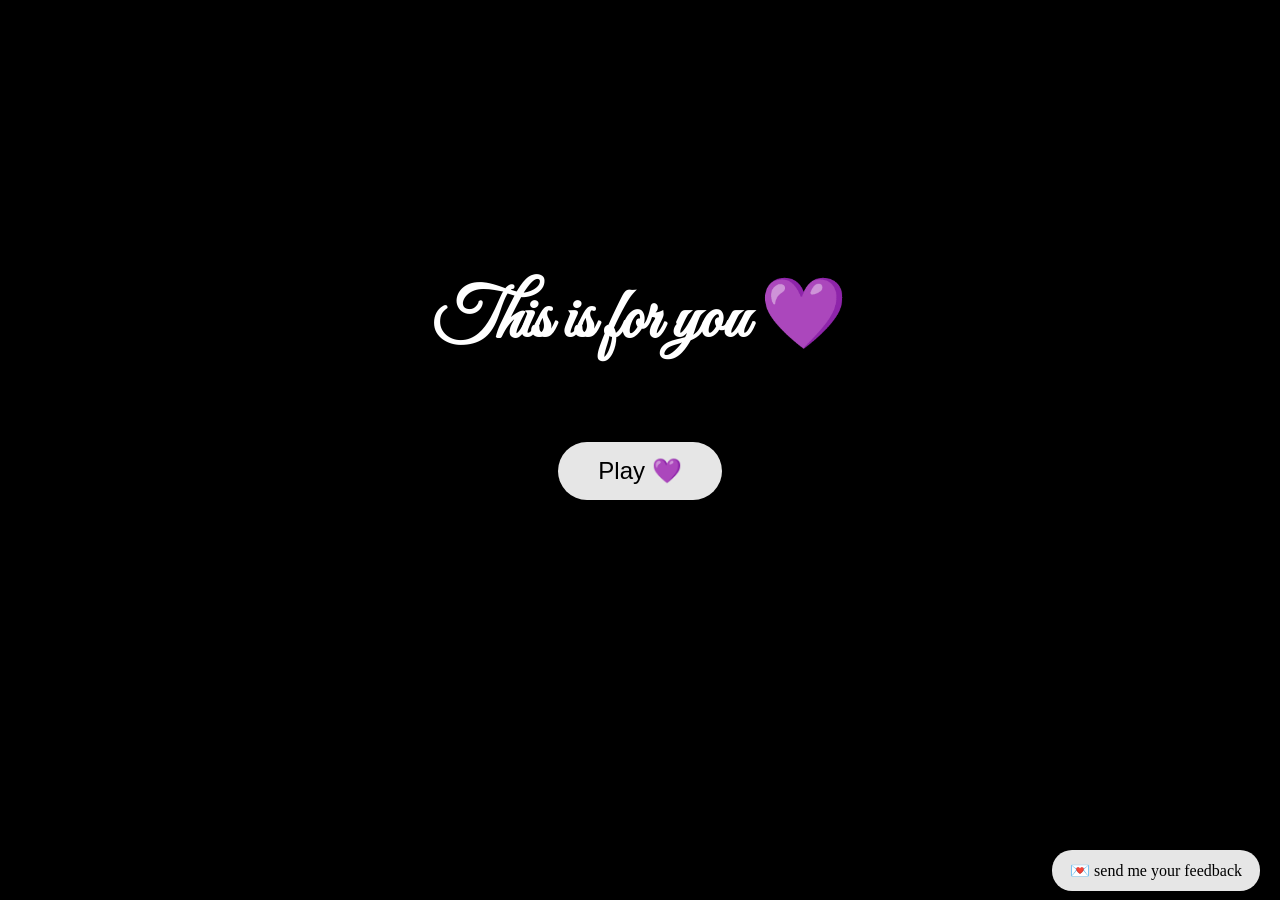
<file: index.html>
<!DOCTYPE html>
<html lang="en">
<head>
<meta charset="UTF-8">
<title>For You 🌸</title>

<link href="https://fonts.googleapis.com/css2?family=Great+Vibes&display=swap" rel="stylesheet">

<style>
body {
  margin: 0;
  overflow: hidden;
  background: black;
}

/* VIDEO */
#bg-video {
  position: fixed;
  width: 100%;
  height: 100%;
  object-fit: cover;
  filter: brightness(0.7);
}

/* LOADER */
#loader {
  position: fixed;
  width: 100%;
  height: 100%;
  background: black;
  display: flex;
  align-items: center;
  justify-content: center;
  color: white;
  font-size: 24px;
  z-index: 100;
  animation: fadeOut 1.5s ease forwards;
  animation-delay: 2s;
}

/* CONTENT */
.overlay {
  position: absolute;
  top: 25%;
  width: 100%;
  text-align: center;
  color: white;
  z-index: 10;
}

/* TITLE */
h1 {
  font-family: 'Great Vibes', cursive;
  font-size: 70px;
  opacity: 0;
  transform: translateY(40px);
  animation: fadeUp 2s ease forwards;
  animation-delay: 2.5s;
}

/* BUTTON */
#playBtn {
  margin-top: 30px;
  padding: 15px 40px;
  font-size: 24px;
  border: none;
  border-radius: 30px;
  background: rgba(255,255,255,0.9);
  cursor: pointer;
  opacity: 0;
  transform: scale(0.8);
  animation: zoomIn 1.5s ease forwards;
  animation-delay: 3s;
}

/* TELEGRAM BUTTON */
.feedback {
  position: fixed;
  right: 20px;
  bottom: 20px;
  z-index: 20;
}

.feedback a {
  background: rgba(255,255,255,0.9);
  padding: 12px 18px;
  border-radius: 20px;
  text-decoration: none;
  color: black;
  font-size: 16px;
}

/* ANIMATIONS */
@keyframes fadeUp {
  to {
    opacity: 1;
    transform: translateY(0);
  }
}

@keyframes zoomIn {
  to {
    opacity: 1;
    transform: scale(1);
  }
}

@keyframes fadeOut {
  to {
    opacity: 0;
    visibility: hidden;
  }
}
</style>

</head>
<body>

<!-- LOADING -->
<div id="loader">Loading...</div>

<!-- CONTENT -->
<div class="overlay">
  <h1>This is for you 💜</h1>
  <button id="playBtn">Play 💜</button>
</div>

<!-- TELEGRAM -->
<div class="feedback">
  <a href="https://t.me/softtrace0" target="_blank">
    💌 send me your feedback
  </a>
</div>

<!-- VIDEO -->
<video id="bg-video" autoplay loop playsinline muted>
  <source src="assets/video/siren.mp4" type="video/mp4">
</video>

<!-- MUSIC -->
<audio id="bg-music" loop>
  <source src="assets/audio/siren.mp3" type="audio/mp3">
</audio>

<script>
const video = document.getElementById("bg-video");
const music = document.getElementById("bg-music");
const playBtn = document.getElementById("playBtn");

// video har doim ovozsiz
video.muted = true;

// play
playBtn.addEventListener("click", () => {
  video.play();
  music.play();
  playBtn.style.display = "none";
});
</script>

</body>
</html>
</file>
